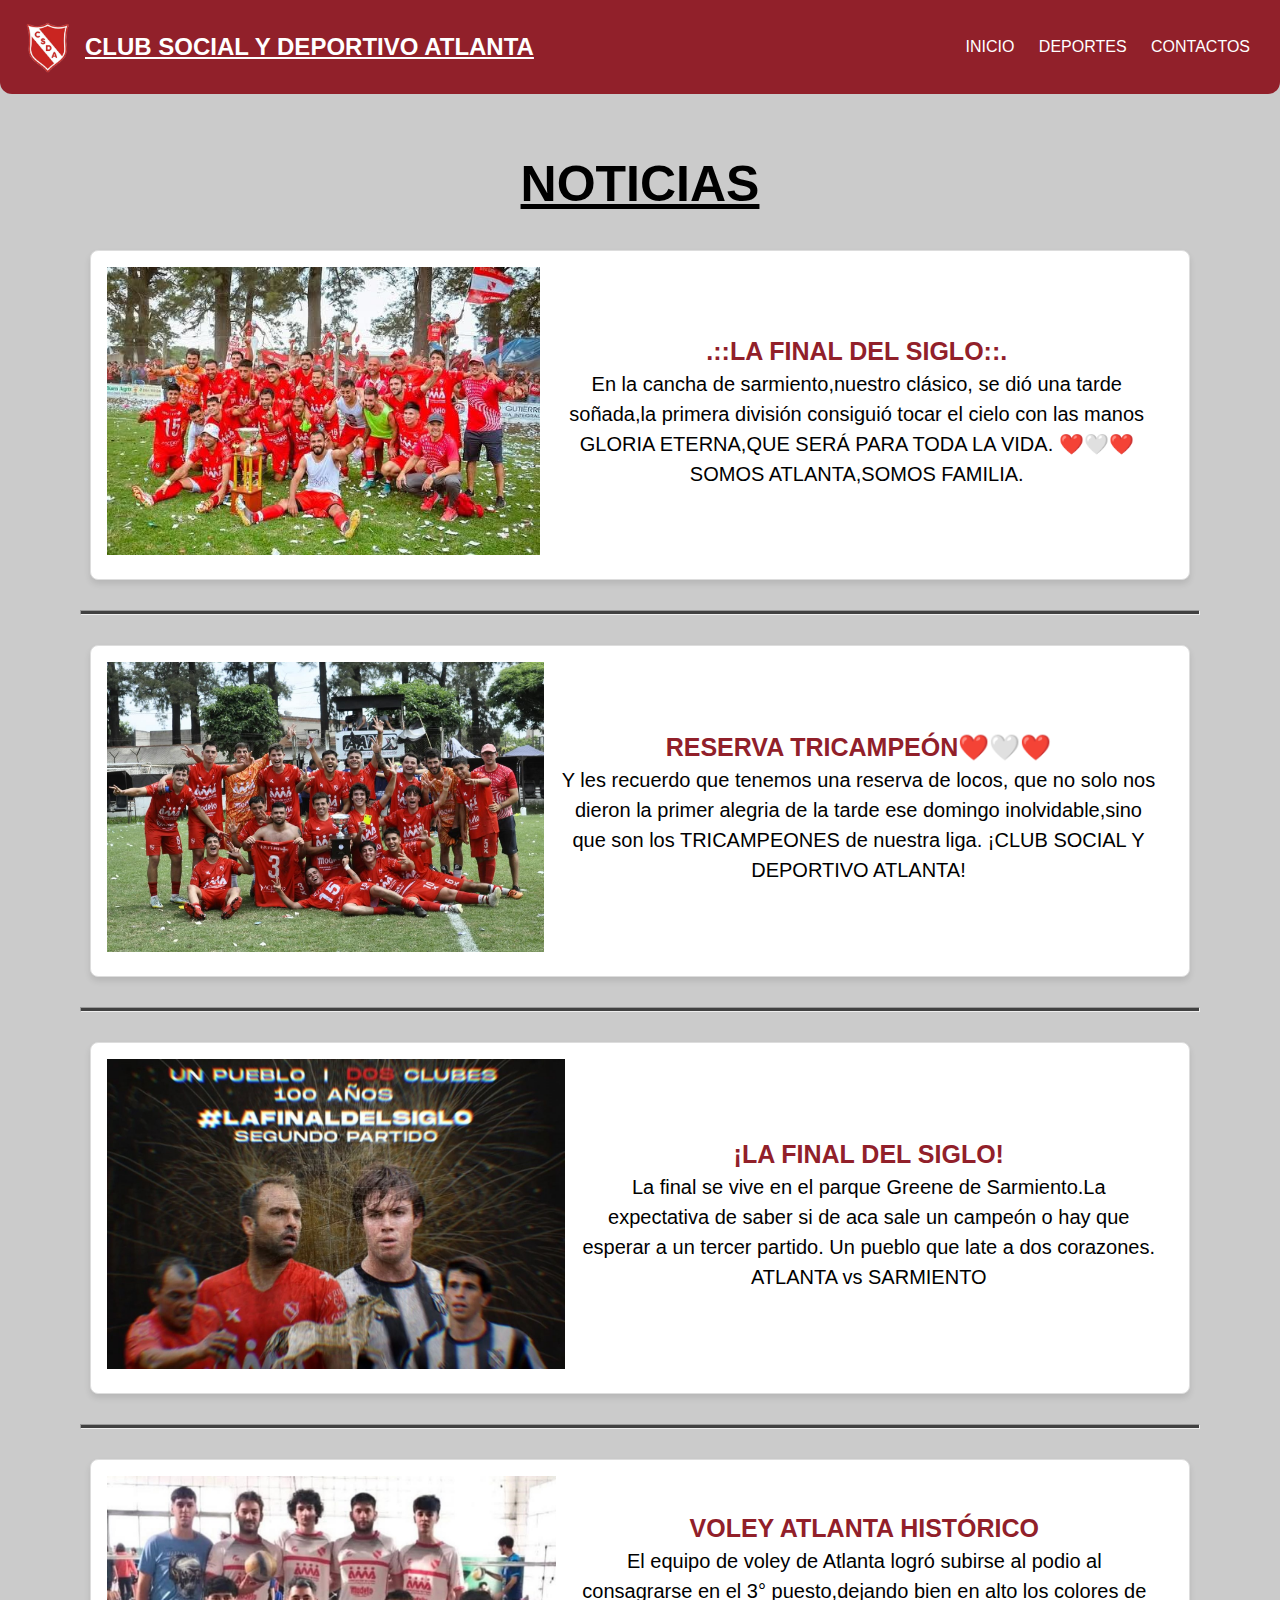
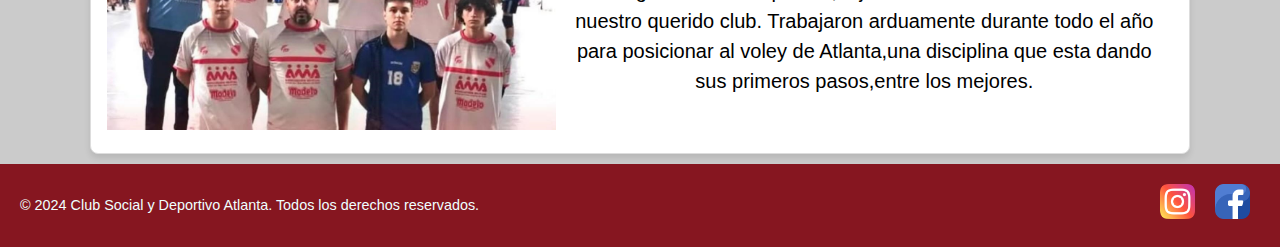
<file: index.html>
<!DOCTYPE html>
<html lang="en">
<head>
    <meta charset="UTF-8">
    <meta name="viewport" content="width=device-width, initial-scale=1.0">
    <link rel="stylesheet" href="css/estilo.css">

<title>Atlanta</title>
</head>
<body>
    
    <header>
        <a href="index.html">
            <div class="logo">
                <img class="logo1" src="img/logo.png" alt="">
                <h2 class="logo-title">
                    <span class="texto-desktop">Club Social y Deportivo Atlanta</span>
                    <span class="texto-movil">Club Atlanta</span>
                </h2>        </div>
        </a>
        <input type="checkbox" id="check">
        <label for="check" class="mostrar-menu">
            &#8801
    
        </label>
        <nav class="menu">
            <a href="index.html">Inicio</a>
            <a href="deportes.html">Deportes</a>
            <a href="contacto.html">Contactos</a>
            <label for="check" class="esconder-menu">
                &#215
            </label>
        </nav>
    </header>
<div class="contenedor">
    <section>

        <h1 class="title">NOTICIAS</h1>
        <div class="seccion_new">
            <div class="card">
                <div class="col-at-img">
                    <img src="img/primera.jpg" alt="">
                </div>
                <div class="col-at-texto">
                    <h4>.::LA FINAL DEL SIGLO::.</h4>
                    <p>En la cancha de sarmiento,nuestro clásico, se dió
                        una tarde soñada,la primera división
                        consiguió tocar el cielo con las manos
                        GLORIA ETERNA,QUE SERÁ PARA TODA LA VIDA.
                        ❤️🤍❤️

                        SOMOS ATLANTA,SOMOS FAMILIA.
                     </p>

                </div>

            </div>
            <hr>
            <div class="card">
                <div class="col-at-img">
                    <img src="img/tricampeones.jpg" alt="">

                </div>
                <div class="col-at-texto">
                    <h4>RESERVA TRICAMPEÓN❤️🤍❤️</h4>
                    <p>Y les recuerdo que tenemos una reserva de locos,
                        que no solo nos dieron la primer alegria de la tarde 
                        ese domingo inolvidable,sino que son los
                        TRICAMPEONES de nuestra liga.

                        ¡CLUB SOCIAL Y DEPORTIVO ATLANTA!</p>

                </div>

            </div>
            <hr>
            <div class="card">
                <div class="col-at-img">
                    <img src="img/finaldelsiglo.jpg" alt="">
                </div> 
                <div class="col-at-texto">
                    <h4>¡LA FINAL DEL SIGLO!</h4>
                    <p>La final se vive en el parque Greene de Sarmiento.La
                        expectativa de saber si de aca sale un campeón o hay que
                        esperar a un tercer partido.
                        Un pueblo que late a dos corazones.
                        ATLANTA vs SARMIENTO

                    </p>

                </div>
            </div>
            <hr>
            <div class="card">
                <div class="col-at-img">
                    <img src="img/voley1.jpg" alt="">

                </div>
                <div class="col-at-texto">
                    <h4>VOLEY ATLANTA HISTÓRICO</h4>
                    <p>El equipo de voley de Atlanta logró subirse al
                        podio al consagrarse en el 3° puesto,dejando bien
                        en alto los colores de nuestro querido club. Trabajaron
                        arduamente durante todo el año para posicionar al
                        voley de Atlanta,una disciplina que esta dando sus
                        primeros pasos,entre los mejores.

                    </p>

                </div>

            </div>
        </div>
    </section>

</div>

<footer>
    <div class="footer-text">
     <p>© 2024 Club Social y Deportivo Atlanta. Todos los derechos reservados.</p>
 
    </div>
    <div class="footer-icons">
        <a href="https://www.instagram.com/atlantadevedia/" target="_blank"><img src="img/instagram.png" alt=""></a>
        <a href="https://www.facebook.com/AtlantaDeVediaOfi/photos_by?locale=es_LA" target="_blank"><img src="img/facebook.png" alt=""></a>

    </div>
</footer>

</body>
</html>
</file>
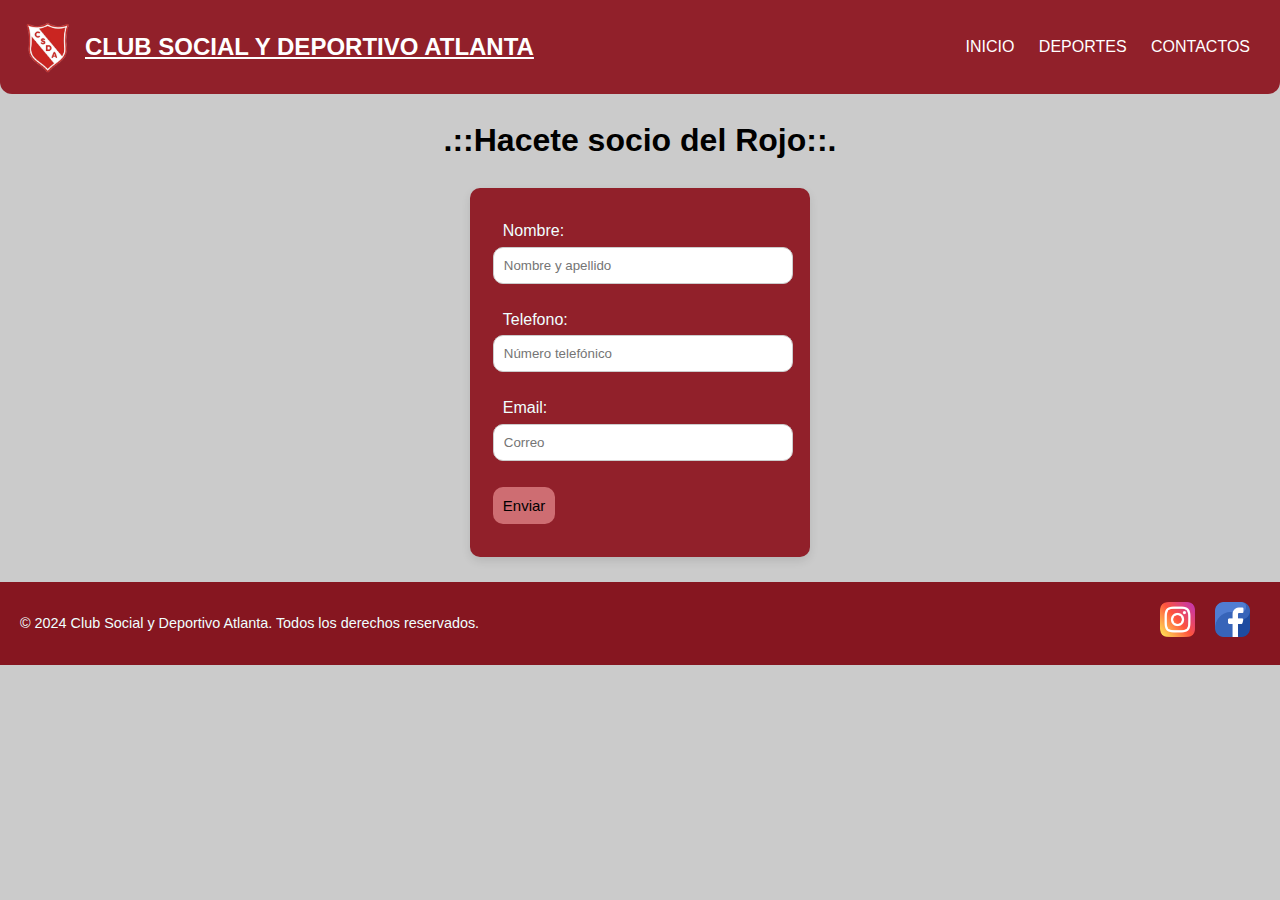
<file: contacto.html>
<!DOCTYPE html>
<html lang="en">
<head>
    <meta charset="UTF-8">
    <meta name="viewport" content="width=device-width, initial-scale=1.0">
    <link rel="stylesheet" href="css/estilo.css">
    <link rel="stylesheet" href="https://fonts.cdnfonts.com/css/open-sans">
    <title>Asociate</title>
</head>
<body>
    <div class="contenedor"> 
        <header>
            <a href="index.html">
                <div class="logo">
                    <img class="logo1" src="img/logo.png" alt="">
                    <h2 class="logo-title">
                        <span class="texto-desktop">Club Social y Deportivo Atlanta</span>
                        <span class="texto-movil">Club Atlanta</span>
                    </h2>        </div>
            </a>
            <input type="checkbox" id="check">
            <label for="check" class="mostrar-menu">
                &#8801
        
            </label>
            <nav class="menu">
                <a href="index.html">Inicio</a>
                <a href="deportes.html">Deportes</a>
                <a href="contacto.html">Contactos</a>
                <label for="check" class="esconder-menu">
                    &#215
                </label>
            </nav>
        </header>
    </div>
    <h1 class="recientes">.::Hacete socio del Rojo::.</h1>

<div class="form-container">
  <form action="correcto.html" method="GET">
     <div class="form-element">
        <label for="">Nombre: </label>
        <input type="text" placeholder="Nombre y apellido" required>
     </div>
     <div class="form-element">
        <label for="">Telefono: </label>
        <input type="number" placeholder="Número telefónico" required>
     </div>
     <div class="form-element">
        <label for="">Email: </label>
        <input type="email" placeholder="Correo" required>
     </div>
     <div class="form-element">
        <button type="submit">Enviar</button>
     </div>
  </form>
</div>
<br>
<footer>
    <div class="footer-text">
     <p>© 2024 Club Social y Deportivo Atlanta. Todos los derechos reservados.</p>
 
    </div>
    <div class="footer-icons">
        <a href="https://www.instagram.com/atlantadevedia/" target="_blank"><img src="img/instagram.png" alt=""></a>
        <a href="https://www.facebook.com/AtlantaDeVediaOfi/photos_by?locale=es_LA" target="_blank"><img src="img/facebook.png" alt=""></a>

    </div>
</footer>
</body>
</html>
</file>
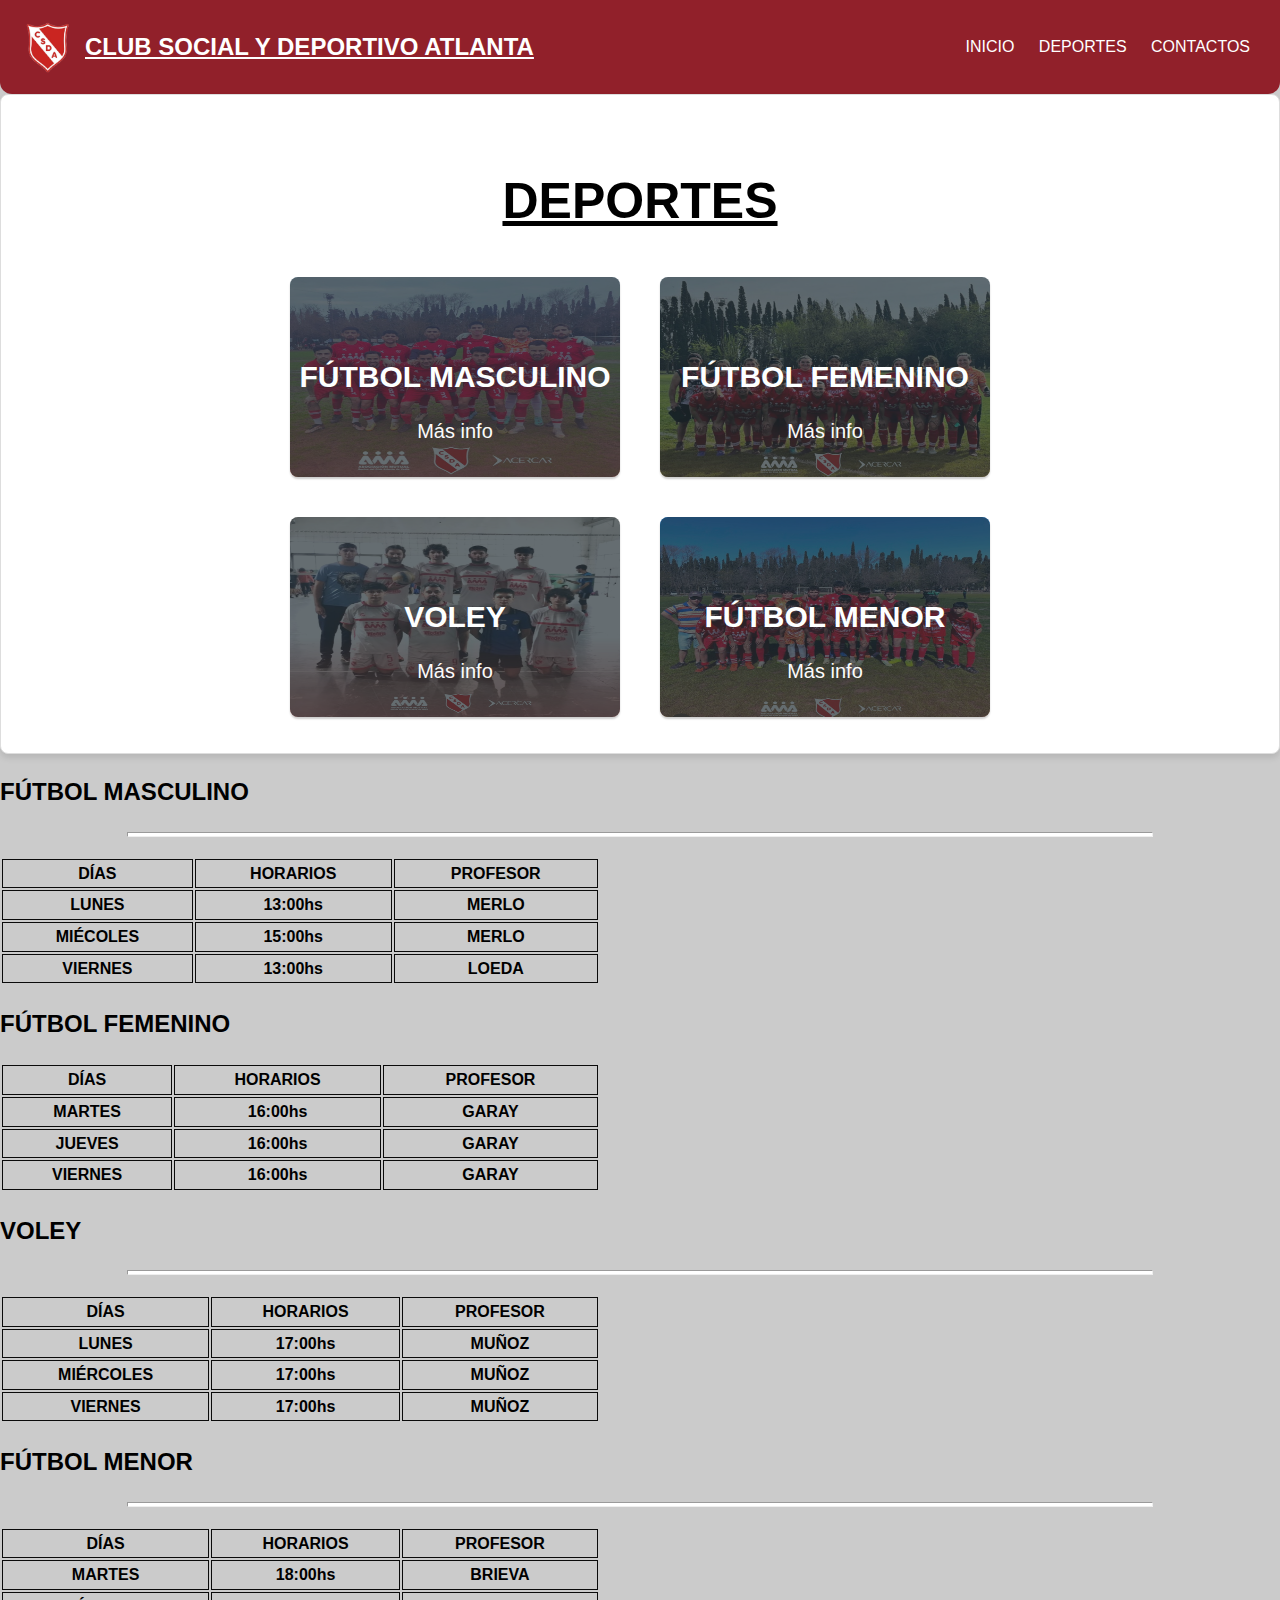
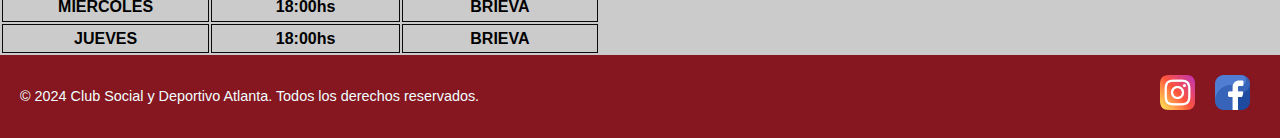
<file: deportes.html>
<!DOCTYPE html>
<html lang="en">
<head>
    <meta charset="UTF-8">
    <meta name="viewport" content="width=device-width, initial-scale=1.0">
    <link rel="stylesheet" href="css/estilo.css">
    <link rel="stylesheet" href="https://fonts.cdnfonts.com/css/open-sans">
    <title>Deportes</title>
</head>
<body>
    <div class="contenedor"> 
        <header>
            <a href="index.html">
                <div class="logo">
                    <img class="logo1" src="img/logo.png" alt="">
                    <h2 class="logo-title">
                        <span class="texto-desktop">Club Social y Deportivo Atlanta</span>
                        <span class="texto-movil">Club Atlanta</span>
                    </h2>        </div>
            </a>
            <input type="checkbox" id="check">
            <label for="check" class="mostrar-menu">
                &#8801
        
            </label>
            <nav class="menu">
                <a href="index.html">Inicio</a>
                <a href="deportes.html">Deportes</a>
                <a href="contacto.html">Contactos</a>
                <label for="check" class="esconder-menu">
                    &#215
                </label>
            </nav>
        </header>
    </div>
    <div class="contenedor">
        <section class="card">
            <h1 class="title">DEPORTES</h1>
            <div class="seccion_new">
                <div class="card_deportes">
                    <img src="img/futmay.jpg" alt="">
                    <h3>FÚTBOL MASCULINO</h3>
                    <a href="#fut_masculino">M&aacute;s info</a>

                </div>
                <div class="card_deportes">
                    <img src="img/futfem.jpg" alt="">
                    <h3>FÚTBOL FEMENINO</h3>
                    <a href="#fut_femenino">M&aacute;s info</a>

                </div>
                <div class="card_deportes">
                    <img src="img/voley.jpg" alt="">
                    <h3>VOLEY</h3>
                    <a href="#voley">M&aacute;s info</a>

                </div>
                <div class="card_deportes">
                    <img src="img/futmen.jpg" alt="">
                    <h3>FÚTBOL MENOR</h3>
                    <a href="#fut_menor">M&aacute;s info</a>

                </div>

            </div>

        </section>
        <section class="info_card">
            <div class="infor_deportes">
                <div>
                    <h2 id="fut_mascuino">FÚTBOL MASCULINO</h2>
                    <hr>
                    <table width="600" class="tabla_dep">
                        <tr>
                            <th>DÍAS</th>
                            <th>HORARIOS</th>
                            <th>PROFESOR</th>
                        </tr>
                        <tr align="center">
                            <th>LUNES</th>
                            <th>13:00hs</th>
                            <th>MERLO</th>
                        </tr>
                        <tr align="center">
                            <th>MIÉCOLES</th>
                            <th>15:00hs</th>
                            <th>MERLO</th>
                        </tr>
                        <tr align="center">
                            <th>VIERNES</th>
                            <th>13:00hs</th>
                            <th>LOEDA</th>

                        </tr>

                    </table>
                </div>
                <div>
                    <h2 id="fut_femenino">FÚTBOL FEMENINO</h2>
                    <table width="600" class="tabla_dep">
                        <tr align="center">
                            <th>DÍAS</th>
                            <th>HORARIOS</th>
                            <th>PROFESOR</th>
                        </tr>
                        <tr>
                            <th>MARTES</th>
                            <th>16:00hs</th>
                            <th>GARAY</th>
                        </tr>
                        <tr align="center">
                            <th>JUEVES</th>
                            <th>16:00hs</th>
                            <th>GARAY</th>
                        </tr>
                        <tr align="center">
                            <th>VIERNES</th>
                            <th>16:00hs</th>
                            <th>GARAY</th>
                        </tr>

                    </table>
                </div>
                <div>
                    <h2 id="voley">VOLEY</h2>
                    <hr>
                    <table width="600" class="tabla_dep">
                        <tr align="center">
                            <th>DÍAS</th>
                            <th>HORARIOS</th>
                            <th>PROFESOR</th>
                        </tr>
                        <tr align="center">
                            <th>LUNES</th>
                            <th>17:00hs</th>
                            <th>MUÑOZ</th>
                        </tr>
                        <tr align="center">
                            <th>MIÉRCOLES</th>
                            <th>17:00hs</th>
                            <th>MUÑOZ</th>

                        </tr>
                        <tr align="center">
                            <th>VIERNES</th>
                            <th>17:00hs</th>
                            <th>MUÑOZ</th>

                        </tr>


                    </table>
                </div>
                <div>
                    <h2 id="fut_menor">FÚTBOL MENOR</h2>
                    <hr>
                    <table width="600" class="tabla_dep">
                        <tr align="center">
                            <th>DÍAS</th>
                            <th>HORARIOS</th>
                            <th>PROFESOR</th>

                        </tr>
                        <tr align="center">
                            <th>MARTES</th>
                            <th>18:00hs</th>
                            <th>BRIEVA</th>

                        </tr>
                        <tr align="center">
                            <th>MIÉRCOLES</th>
                            <th>18:00hs</th>
                            <th>BRIEVA</th>

                        </tr>
                        <tr align="center">
                            <th>JUEVES</th>
                            <th>18:00hs</th>
                            <th>BRIEVA</th>

                        </tr>

                    </table>
                </div>

            </div>

        </section>
    </div>
    <footer>
        <div class="footer-text">
         <p>© 2024 Club Social y Deportivo Atlanta. Todos los derechos reservados.</p>
     
        </div>
        <div class="footer-icons">
            <a href="https://www.instagram.com/atlantadevedia/" target="_blank"><img src="img/instagram.png" alt=""></a>
            <a href="https://www.facebook.com/AtlantaDeVediaOfi/photos_by?locale=es_LA" target="_blank"><img src="img/facebook.png" alt=""></a>
    
        </div>
    </footer>
</body>
</html>
</file>
<file: css/estilo.css>
@import url('https://fonts.cdnfonts.com/css/open-sans');

body{
    width: 100%;
    height: 100%;
    margin: 0!important;
    padding: 0!important;
    background-color: #cbcbcb;
    color: black;
    font-family: 'Open Sans', sans-serif;
    letter-spacing: 0,003em;/*Espacio entre las letras*/
    line-height: 1.6;/*Alinicion de los textos*/    
}
.texto-desktop {
    display: inline;
}
.texto-movil {
    display: none;
}
header{
    height: 94px;
    background: #91202a;
    padding:  0 20px;
    color: rgb(255, 255, 255);
    display: flex;
    justify-content: space-between;
    align-items: center;
    border-bottom-right-radius: 12px ;
    border-bottom-left-radius: 12px;
}


.logo{
    display: flex;
    align-items: center;
        
}

.logo1{
    width: 55px;
    height: auto;
    margin-right: 10px; 
}

.logo-title{
    text-transform: uppercase;
    text-decoration: underline;
    color: rgb(255, 255, 255);
    font-family: inherit;
    font-weight: 900;
}

.menu a{
    color: white;
    text-transform: uppercase;
    text-decoration: none;
    padding: 0 10px;
    transition: 0,4s;
}

.mostrar-menu,
.esconder-menu{
    font-size: 30px;
    cursor: pointer;
    display: none;
    transition: 0,4s;
}

.mostrar-menu{
    order: 1;
}

.menu a:hover,
.mostrar-menu:hover,
.esconder-menu:hover{
    color: rgb(166, 243, 243);
} 

.noticias-colum{
    display: flex;
    flex-direction: column;
}

#check{
    display: none;
}

.logo{
    display: flex;
    align-items: center;
}
.logo1{
    width: 55px;
    height: auto;
    margin-right: 10px;
}
.logo-title{
    text-transform: uppercase;
    text-decoration: underline;
    color: rgb(255, 255, 255);
    font-family: inherit;
    font-weight: 900;
}
.menu a{
    color: white;
    text-transform: uppercase;
    text-decoration: none;
    padding: 0 10px;
    transition: 0,4s;
}
.mostrar-menu,
.esconder-menu{
    font-size: 30px;
    cursor: pointer;
    display: none;
    transition: 0,4s;
}
.mostrar-menu{
    order: 1;
}
.menu a:hover,
.mostrar-menu:hover,
.esconder-menu:hover{
    color: rgb(166, 243, 243);
} 
.noticias-colum{
    display: flex;
    flex-direction: column;
}
#check{
    display: none;
}
.seccion_new{
     /* width: 100%; */
     display: flex;
     flex-wrap: wrap;
     justify-content: center;
     padding: 0 80px;/*El 1 nro es para arriba y abajo. El 2 nro es para los costados*/
     margin-top: -18px;
     margin-block-end: 0px;
}
.title{
    text-align: center;
    font-size: 50px;/*tamaño fuente*/
    color: rgb(0, 0, 0);/* color de la letra*/
    margin-top: 50px;
    font-weight: 600;
    text-decoration: underline;
}
.card {
    border: 1px solid #ddd; /* Borde suave */
    border-radius: 8px; /* Esquinas redondeadas */
    box-shadow: 0px 4px 6px rgba(0, 0, 0, 0.1); /* Sombra ligera */
    overflow: hidden;
    background-color: #fff; /* Fondo blanco para destacar */
    padding: 16px;
}
.card h4 {
    margin-top: 8px;
    color: #91202a; /* Resalta el color del club */
}

.card p {
    margin: 8px 0;
    font-size: 16px;
    line-height: 1.5;
}

/*tamaño de las tarjetas de noticias*/
.seccion_new .card{
    width: 100%;
    height: auto;
    margin: 10px;
    text-align: center;
    color: rgb(0, 0, 0);
    display: grid;
    justify-content: center;
    align-items: center;
    grid-template-rows: 3fr max-content;
    grid-template-areas: 'img texto';
}
.seccion_new hr{
    background-color: rgb(65, 65, 65);
    width: 100%;
    height: 3px;
}
/*Columnas card*/
.seccion_new .card .col-at-img{
    grid-area: img;
}
.seccion_new .card .col-at-texto{
    grid-area: texto;
}
/*tamaño y lugar de las imagenes*/
.seccion_new .card img{
    width: 100%;
    height: auto;
}
.seccion_new .card h4{
    font-weight: 600;
    font-size: 25px;
    margin-top: -1.5px;
    margin-bottom: -10px;
}
.seccion_new .card p{
    padding: 0 1rem;
    font-size: 20px;
    font-weight: 300;
}
/* tarjetas */
.event-container {
    display: flex;
    justify-content: center;
    align-items: flex-start;
    padding-top: 20px;
    height: auto;
    width: 100%;
    margin: 0 auto;
    
  }
  hr {
    background-color: white;
    width: 80%;
    height: 3px;
    margin-top: 20px;
    margin-bottom: 20px;
    
  }
  
  
  /* Contenedor para centrar el formulario */
  .form-container {
    top: 0;
    display: flex;
    justify-content: center; /* Centra horizontalmente */
    align-items: center; /* Centra verticalmente */
  }
h1{
    text-align: center;
}
/*formulario*/
form {
    top: 0;
    display: flex; 
    flex-direction: column; /* Organiza los elementos en columna */
    align-items: center; /* Centra horizontalmente los elementos del formulario */
    padding: 20px;
    background-color: #91202a; 
    border-radius: 10px; 
    box-shadow: 0 4px 10px rgba(0, 0, 0, 0.1);
  }
  
  .form-element {
    margin: 10px 0; 
    width: 100%;
  }
  input {
    padding: 10px;
    margin: 3px;
    border-radius: 10px;
    border: 1px solid #ccc;
    max-width: 300px;
    width: 100%;
    box-sizing: border-box;
  }
  
  button {
    border: 0;
    border-radius: 10px;
    background: #ce6d72;
    font-size: 15px;
    padding: 10px;
    margin: 3px;
    cursor: pointer;
    
    box-sizing: border-box;
  }
  button:hover {
    background: #001F3F;
  }
  
  label {
    padding: 10px;
    margin: 3px;
    max-width: 300px;
    width: 100%;
    box-sizing: border-box;
    color: azure;
  }
  /* Footer */
  footer {
    background-color: #861620;
    display: flex;
    justify-content: space-between;
    align-items: center;
    padding: 10px 20px; /* Reduce el padding para hacer el footer más bajo */
    margin-top: auto; /* Empuja el footer hacia abajo */
  }
  
  .footer-text {
    color: azure;
    font-size: 0.9rem; /* Ajusta el tamaño de la fuente si es necesario */
  }
  
  .footer-icons {
    display: flex;
  }
  
  
  .footer-icons img {
    padding: 10px; /* Reduce el espacio alrededor de los iconos */
    height: 35px; /* Reduce el tamaño de los iconos */
    width: 35px;
  }
  
  .contact-content {
    padding: 20px;
  }

/*DEPORTES - TARJETAS*/

.seccion_new .card_deportes{
    width: 330px;
    height: 200px;
    border-radius: 8px;
    box-shadow: 0 2px 2px rgba(0, 0, 0, 0.2); /*Es para darle sombriado al bloque*/
    overflow: hidden; /*Le da forma a la tarjeta*/
    margin: 20px;
    text-align: center;
    transition: all 0,25s;/*Es para darle movimiento a la tarjeta*/
    position: relative;
    
}

/*CON EL HOVER HACEMOS EL MOVIMIENTO DE LA TARJETA*/
.seccion_new .card_deportes:hover{
    transform: translateY(-15px);
    box-shadow: 0 12px 16px rgba(0, 0, 0, 0.2);
}

/*TAMAÃ‘O Y LUGAR DE LAS IMAGENTES*/
.seccion_new .card_deportes img{
    width: 100%;
    height: 100%;
    
}

.seccion_new .card_deportes h3{
    width: 100%;
    height: 100%;
    font-weight: 600;
    font-size: 30px;
    position: absolute;
    color: rgb(253, 255, 255);
    top: -30px;
    background: rgba(35, 47, 53, 0.7);
    display: flex;
    justify-content: center;
    align-items: center;
    /*transform: translate(50%, 50%);*/
}
.seccion_new .card_deportes a{
    width: 100%;
    height: 100%;
    font-size: 20px;
    text-decoration: none;
    position: absolute;
    color: rgb(252, 251, 251);
    top: -30px;
    display: flex;
    justify-content: center;
    align-items: flex-end;
    /*transform: translate(50%, 50%);*/
}

.seccion_new .card_deportes a:hover{
    text-decoration: underline;

}



/*INFORMACION DE CADA DEPORTE*/
.info_deportes{
    margin: 30px;
    color: #0c0c0c;
    margin-top: 80px;
    overflow: auto;
}

.info_deportes h2{
    font-size: 30px;
}

.info_deportes hr{
    margin-top: -15px; 
    margin-inline-end: 12px;
    width: 100%;
}

.info_deportes .tabla_dep td,th{
    border: 1px solid rgb(10, 10, 10);
}

.info_deportes .tabla_dep a{
    color: rgb(12, 12, 12);
    text-decoration: none;
}

.info_deportes .tabla_dep a:hover{
    text-decoration: underline;
    color: #0a0a0a;
}

/* SOBRE NOSOTROS */
.contenido {
    display: flex;
    flex-direction: column;
    justify-content: center;
    align-items: center;
    padding: 0 80px ;

 }
 
 .contenido .card{
    width: 100%;
    height: auto;
    /* margin-top: 8px; */
    color: rgb(17, 17, 17);
}

/*TAMAÃ‘O Y LUGAR DE LAS IMAGENTES*/

.contenido .card h4{
    font-weight: 600;
    font-size: 25px;
    margin-top: -1.5px;
    margin-bottom: -10px;
}

.contenido .card p{
    font-size: 20px;
    font-weight: 300;
}
/*RESPONSIVE*/
@media screen and (max-width: 980px){

    /*HEADER - menu*/

    
    .mostrar-menu,
    .esconder-menu{
        display: block;
        margin-right: 0px;
    }
    
    .menu{
        position: fixed;
        width: 100%;
        height: auto;
        background: rgb(24, 22, 22);
        right: -100%;
        top: 0;
        text-align: center;
        padding: 100px 0px;
        z-index: 100;
        transition: 0,4s;
        border-radius: 12px;
    }

    .menu a{
        display: block;
        padding: 15px;
    }

    .esconder-menu{
        position: absolute;
        top: 20px;
        right: 20px;
    }
    
    #check:checked~.menu{
        right: 0;
    }

    .logo1{
        width: 45px;
        height: auto;
        
    }
    .logo-title{
        font-size: 22px;
    }
    /* NOTICIAS - NEW */
    .seccion_new .card{
        grid-template-areas: 'img'
                             'texto';
    }


    /*TABLA - INFO DEPORTES*/
    .info_deportes{
        /* margin-top: 190px; */
        margin-inline-start: 10px;
    }
    
    .info_deportes .tabla_dep{
        width: 600px;
    }

    .info_deportes .tabla_dep td,th{
        border: 1px solid white;
    }
    /*SOBRE NOSOTROS*/
    .contenido {
        display: flex;
        flex-direction: column;
        justify-content: center;
        align-items: center;
        padding: 0 70px ;
    
     }
    
}

@media screen and (max-width: 600px){
    
    .texto-desktop {
        display: none; /* Oculta el texto completo */
    }
    .texto-movil {
        display: inline; /* Muestra el texto abreviado */
    }
    /*HEADER - menu*/
    .mostrar-menu,
    .esconder-menu{
        display: block;
        margin-right: 0px;

    }

    /*FUNCIONES*/
    .menu{
        position: fixed;
        width: 100%;
        height: auto;
        background: #91202a;
        right: -100%;
        top: 0;
        text-align: center;
        padding: 70px 0px;
        z-index: 100;
        transition: 0,4s;
        border-radius: 12px;
    }

    .menu a{
        display: block;
        padding: 15px;
    }

    .esconder-menu{
        position: absolute;
        top: 14px;
        right: 20px;
    }
    
    #check:checked~.menu{
        right: 0;
    }

    .logo1{
        width: 30px;
        height: auto;
    }
    .logo-title{
        font-size: 22px;
        padding-right: 170px;

    }

    /* NOTICIAS - NEW */
    .title{
        margin-top: 20px;
    }

    .seccion_new {
        padding: 0 30px;    
    }
    .seccion_new hr{
        margin-top: 30px;
    }
    

    
    /*TABLA - INFO DEPORTES*/
    .seccion_new .card_deportes h3{
        font-weight: 400;
        font-size: 26px;
        top:-26px;
    }
    /* .info_deportes{
        margin-top: 170px;
        margin-inline-start: 10px; 
    }*/

    .info_deportes .tabla_dep{
        width: 500px;
    }

    .info_deportes .tabla_dep td,th{
        border: 1px solid white;
    }
    .info_deportes hr{
        display: none;
    }

    /*SOBRE NOSOTROS*/
    .contenido {
        display: flex;
        flex-direction: column;
        justify-content: center;
        align-items: center;
        padding: 0 30px ;
    
     }
     /*MENSAJE ENVIADO*/
     .msj-enviado .msj img{
        width: 120px;
        height: auto;
    }

    /* Formulario de contacto */
    .formulario input, select{
        margin: 6px;
        font-size: 12px;
    }
    .formulario .boton{
        font-size: 12px;
    }

 
}
</file>
